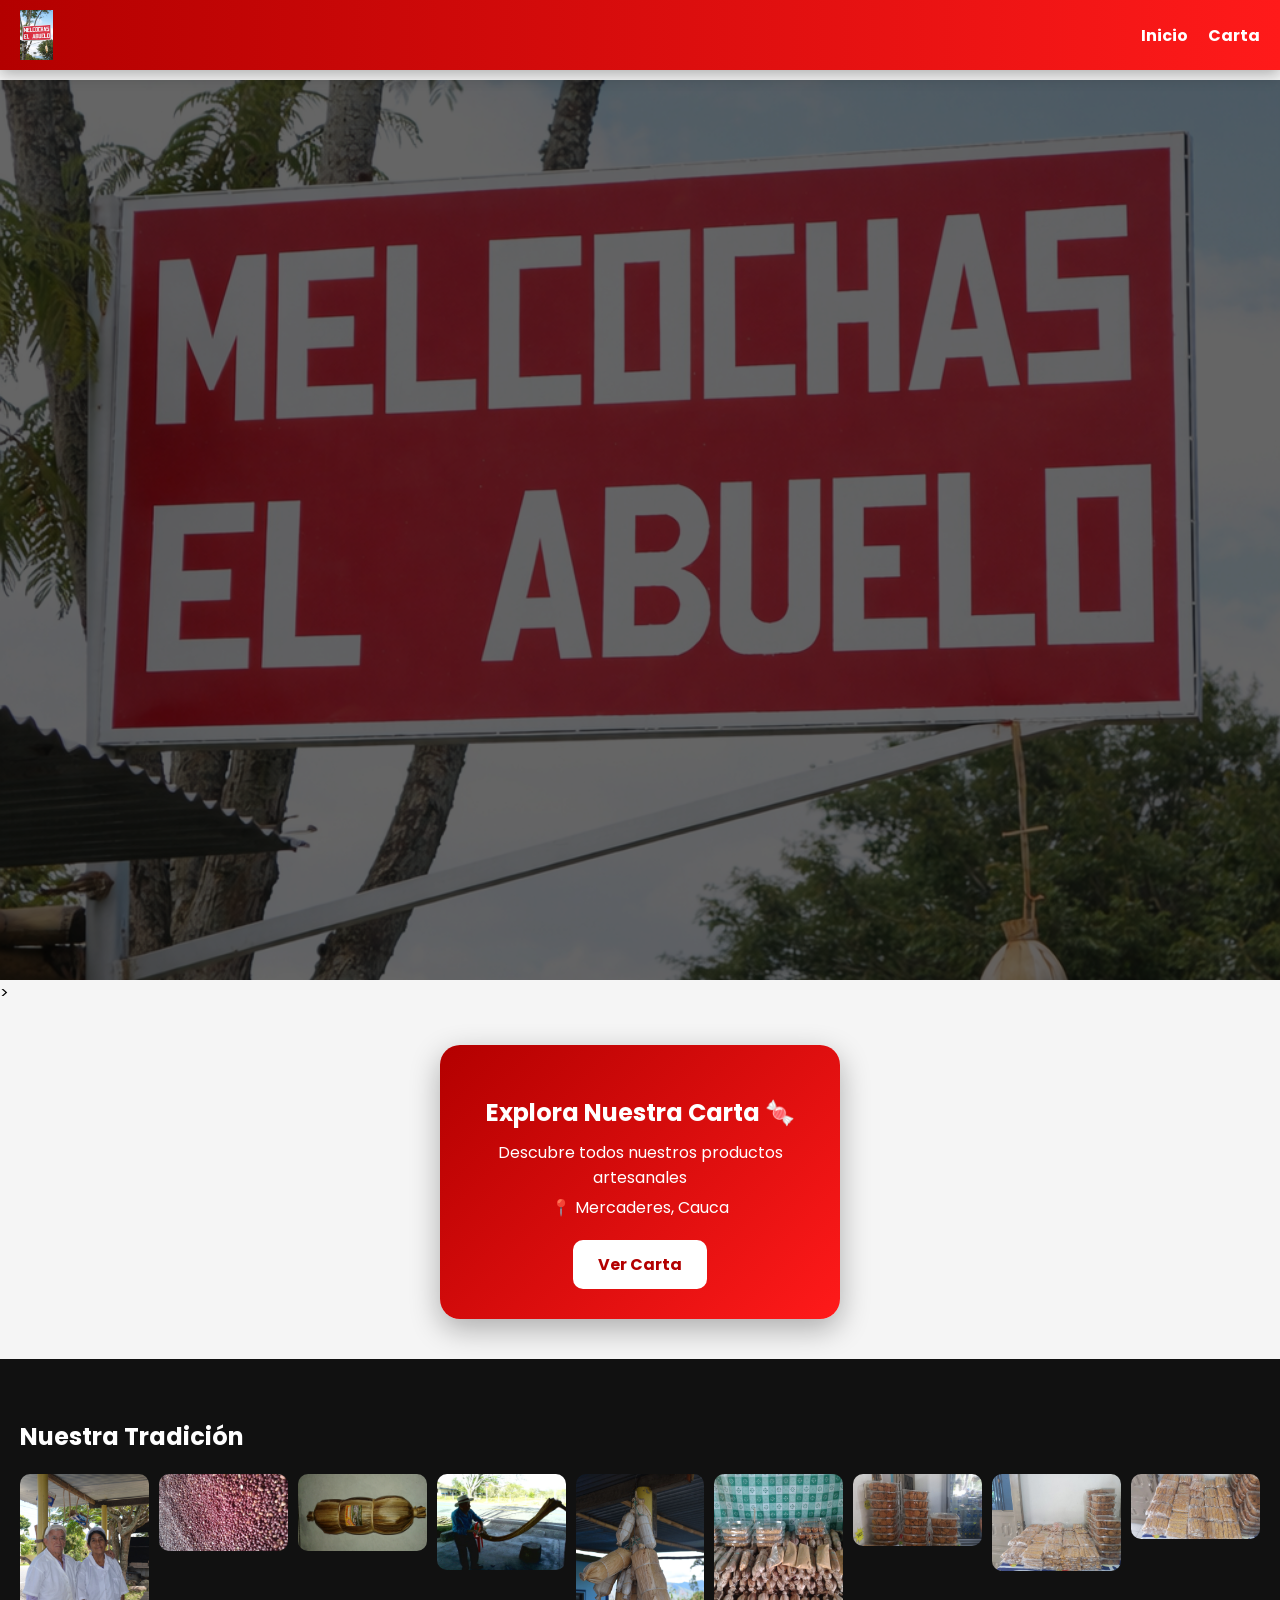
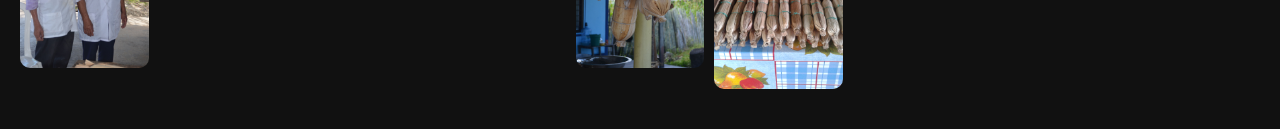
<file: index.html>
<!DOCTYPE html>
<html lang="es">
<head>
<meta charset="UTF-8">
<meta name="viewport" content="width=device-width, initial-scale=1.0">
<title>Melcochas El Abuelo</title>

<!-- SEO -->
<meta name="description" content="Melcochas El Abuelo ofrece dulces tradicionales artesanales con el mejor sabor.">

<!-- Google Fonts -->
<link href="https://fonts.googleapis.com/css2?family=Poppins:wght@300;400;600;700&display=swap" rel="stylesheet">

<!-- Favicon -->
<link rel="icon" href="img/logo.png" type="image/jpeg">

<!-- CSS -->
<link rel="stylesheet" href="styles.css">
</head>

<body>

<header class="navbar">
  <img src="img/logo.png" class="logo" alt="Logo Melcochas El Abuelo">

  <div class="menu-toggle" onclick="toggleMenu()">☰</div>

  <nav id="nav">
    <a href="#">Inicio</a>
    <a href="carta.html">Carta</a>
  </nav>
</header>

<section class="hero">
  <div class="hero-contenido">
  </div>
</section>>

<section class="cta-carta">
  <div class="card-carta">

    <h2>Explora Nuestra Carta 🍬</h2>

    <p>Descubre todos nuestros productos artesanales</p>

    <p class="ubicacion">📍 Mercaderes, Cauca</p>

    <a href="carta.html" class="btn-carta">Ver Carta</a>

  </div>
</section>

<section id="tradicion" class="tradicion">
  <h2>Nuestra Tradición</h2>
  <div class="galeria">
    <img src="img/tradicion1.jpg" alt="Tradición 1">
    <img src="img/tradicion2.jpg" alt="Tradición 2">
    <img src="img/tradicion3.jpg" alt="Tradición 3">
    <img src="img/tradicion6.jpg" alt="Tradición 6">
    <img src="img/tradicion4.jpg" alt="Tradición 4">
    <img src="img/tradicion5.jpg" alt="Tradición 5">
    <img src="img/tradicion7.jpeg" alt="Tradición 7">
    <img src="img/tradicion8.jpeg" alt="Tradición 8">
    <img src="img/tradicion9.jpeg" alt="Tradición 9">
  </div>
</section>

<script src="script.js"></script>
</body>
</html>
</file>
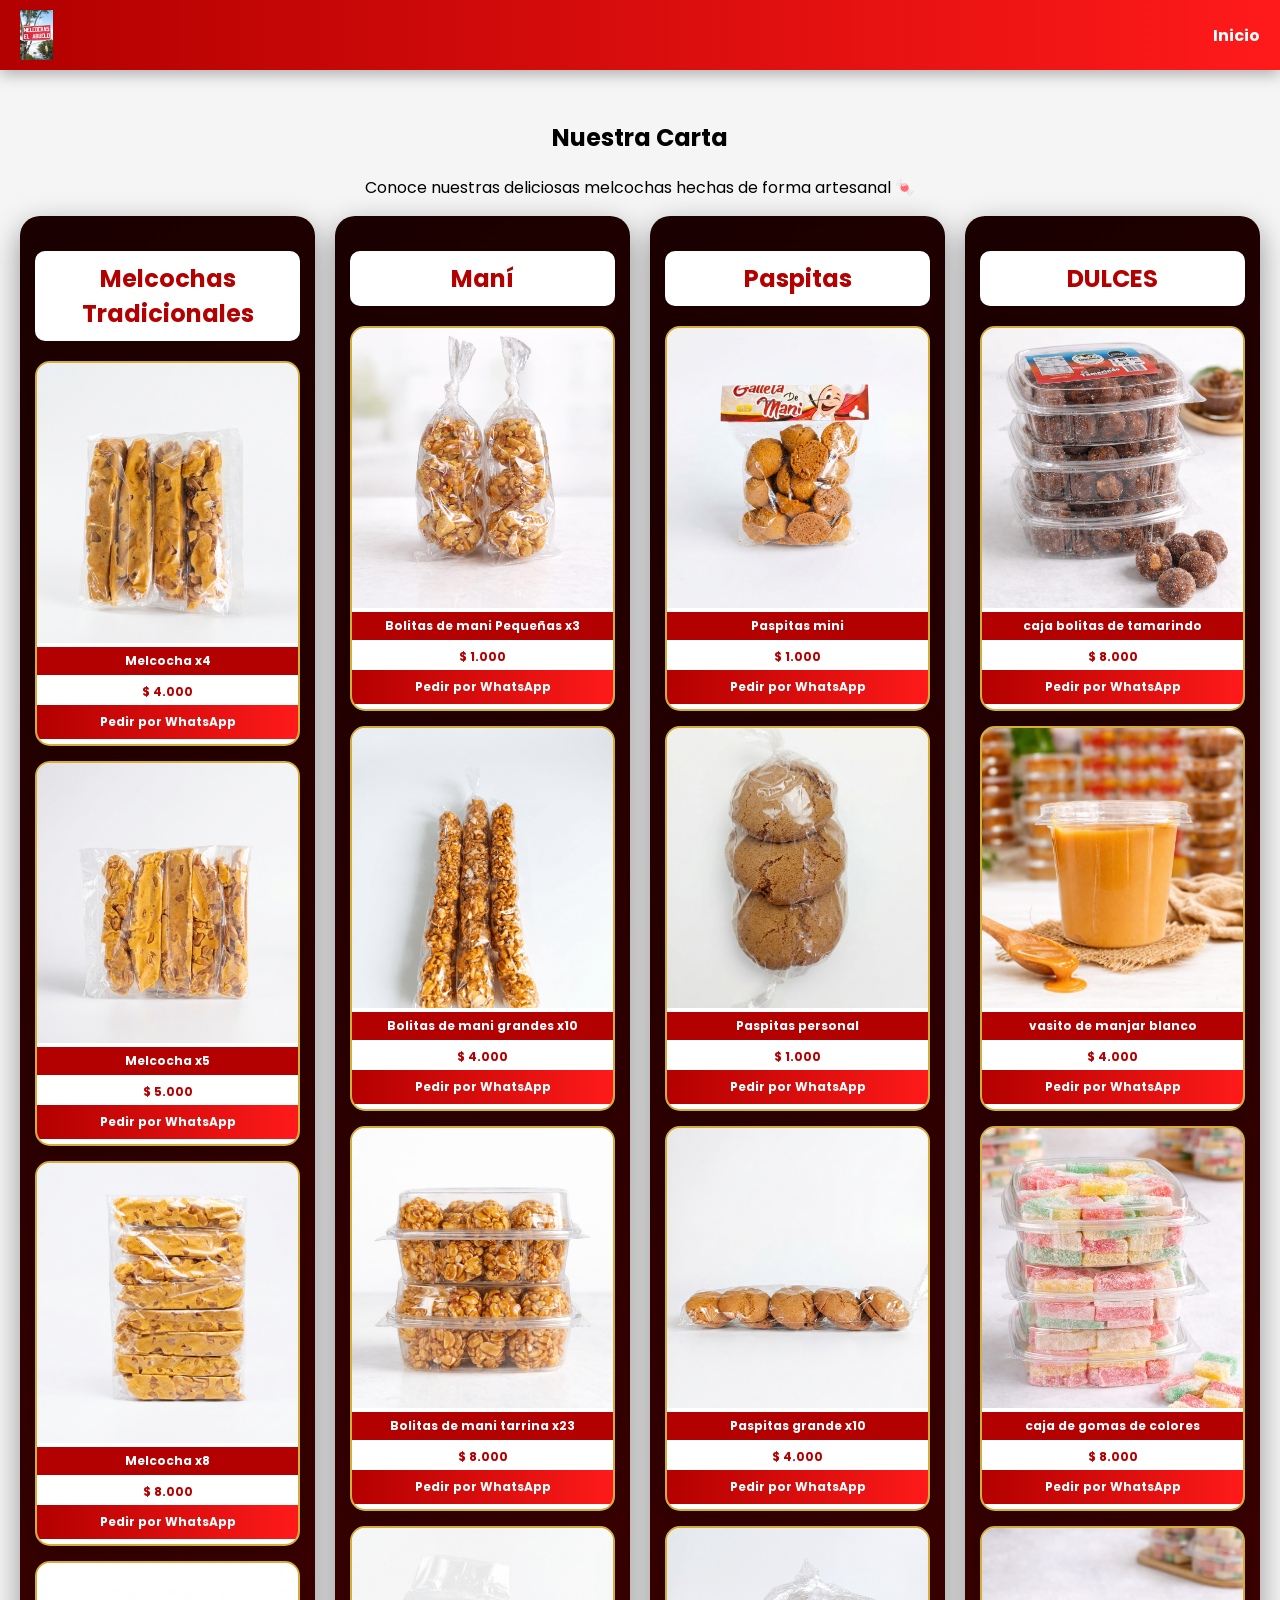
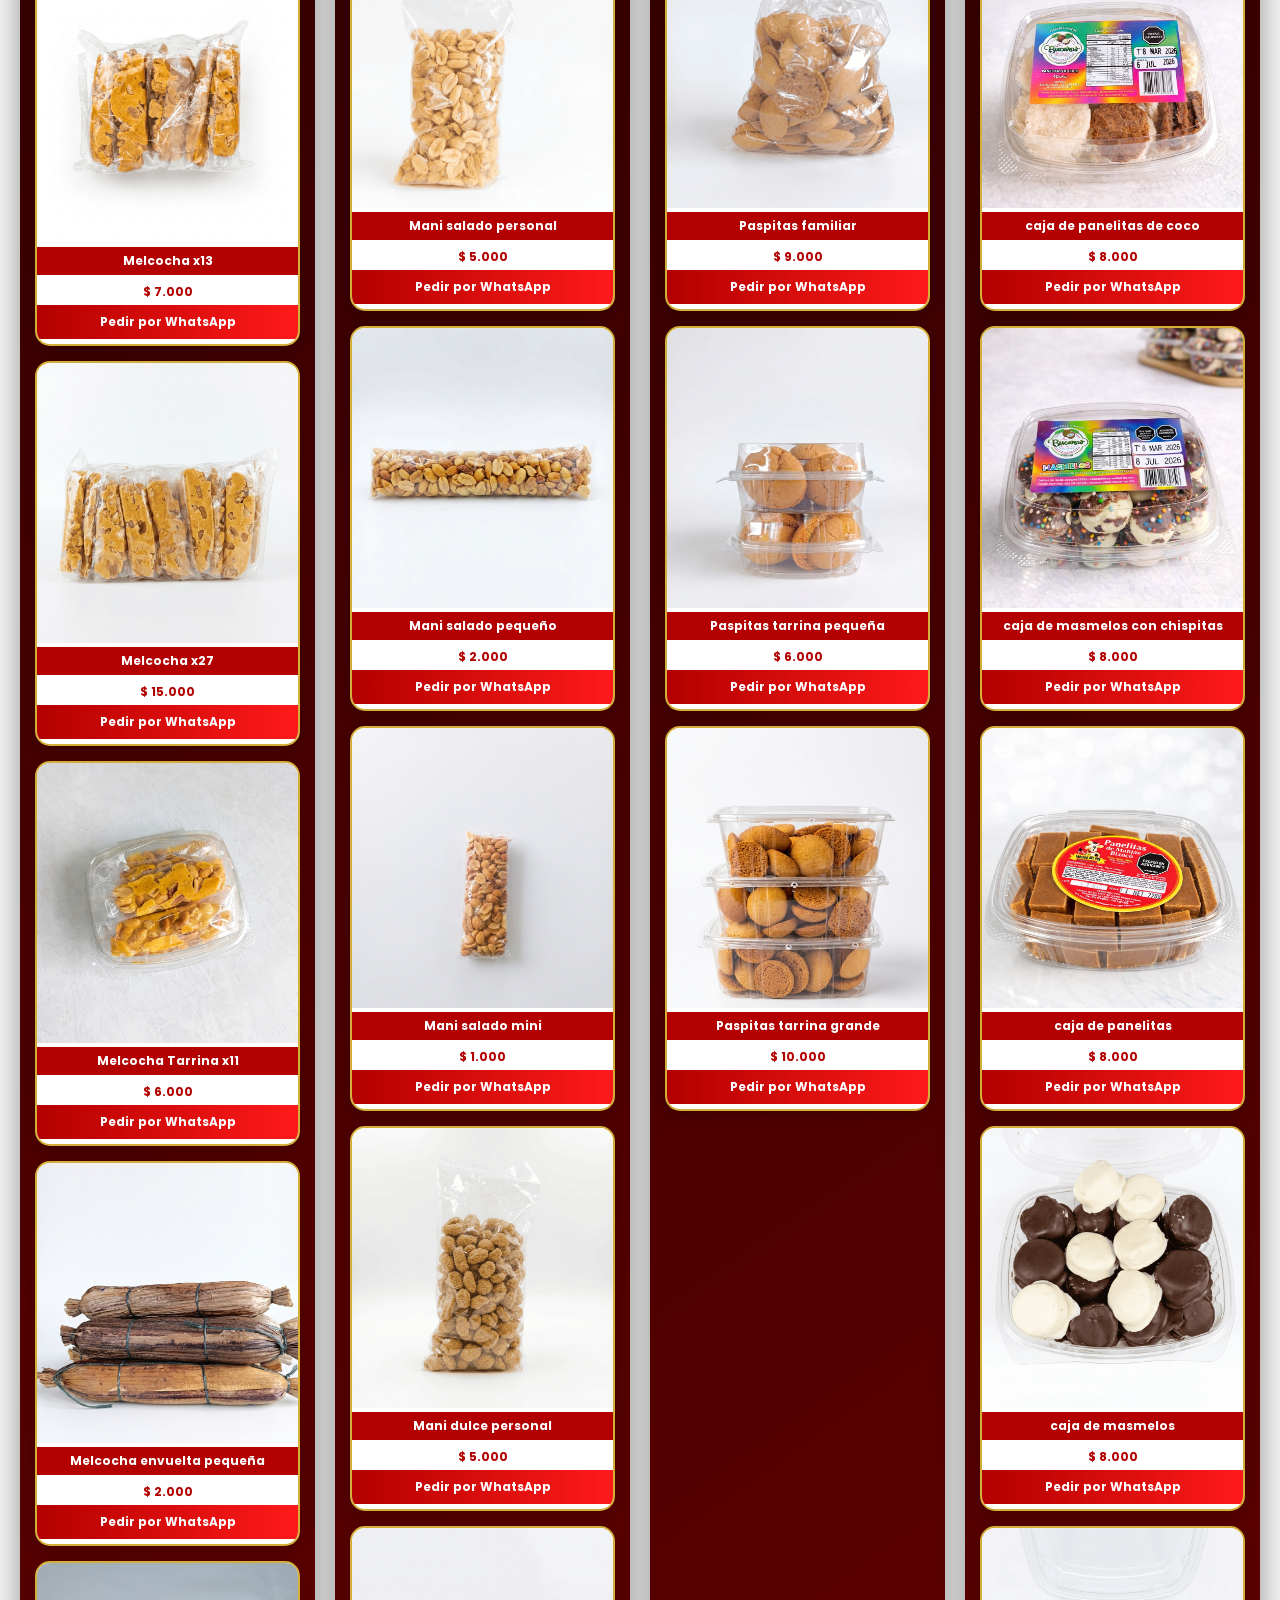
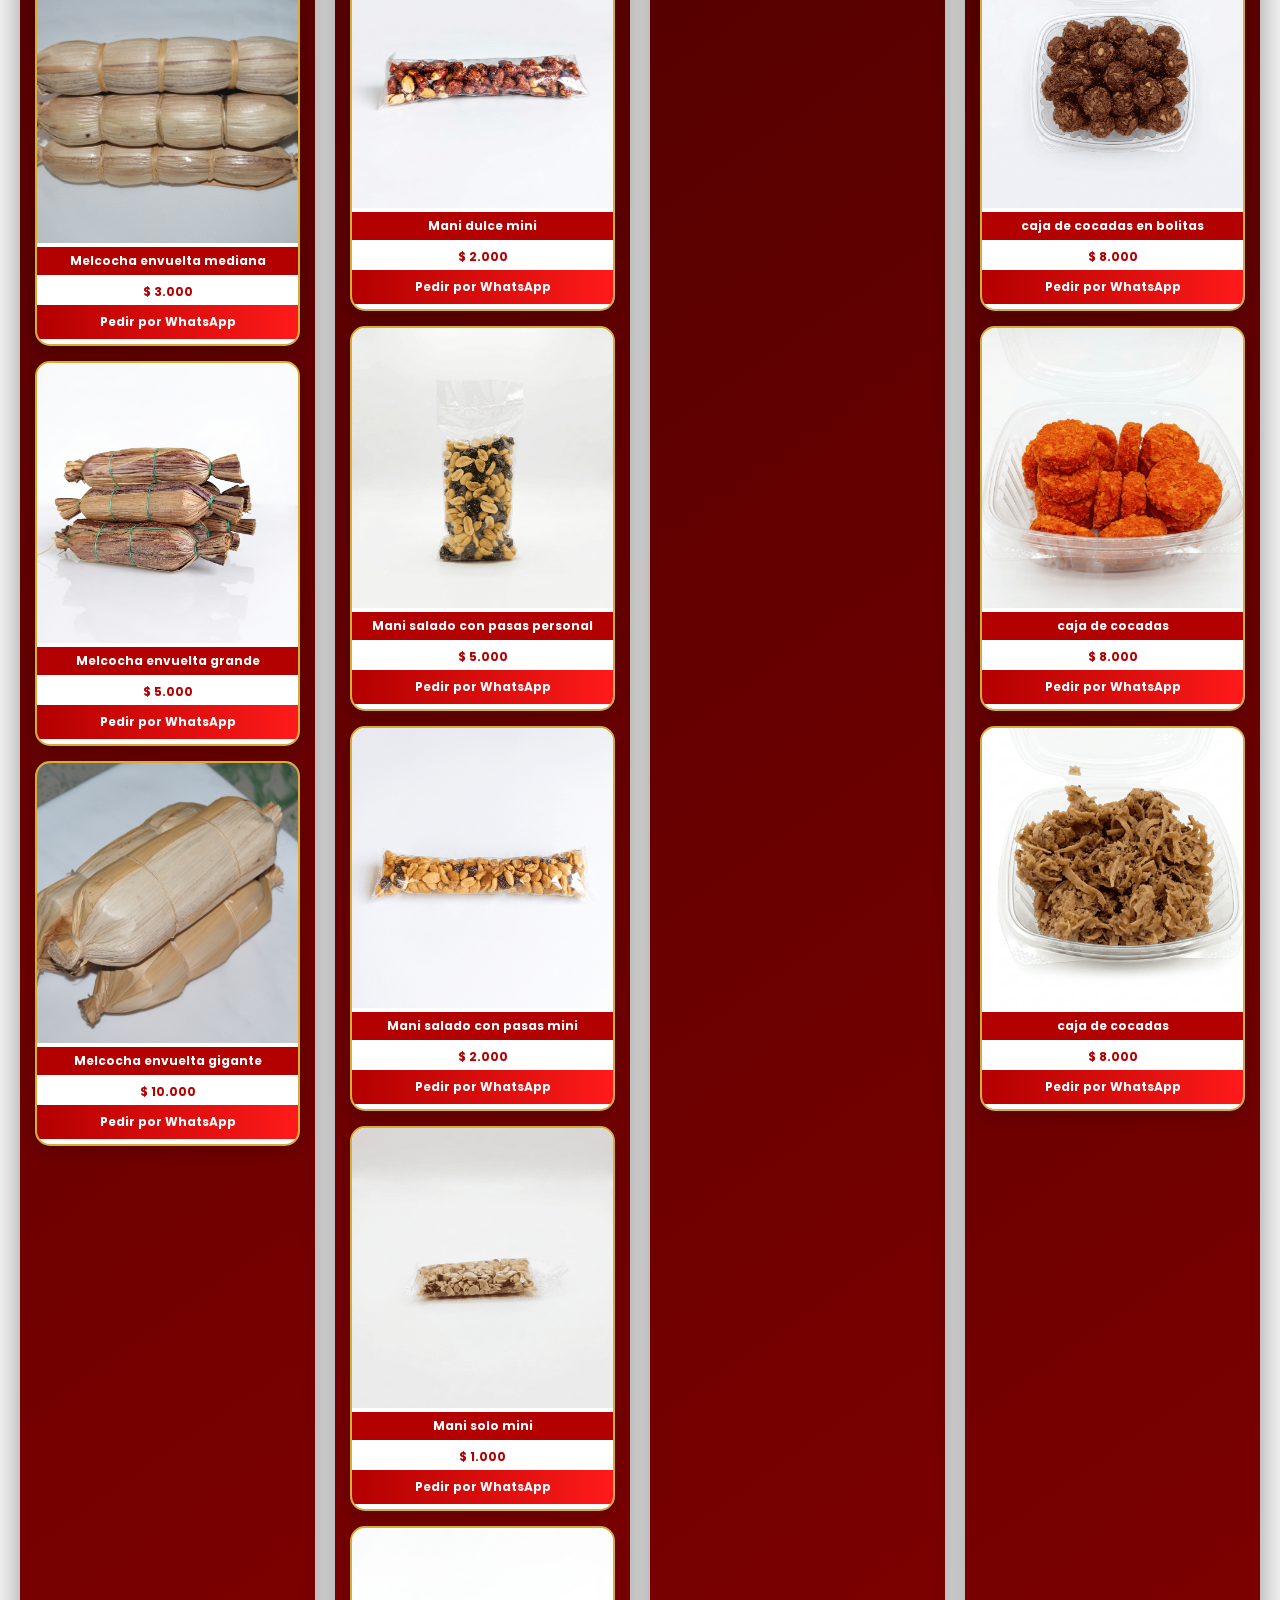
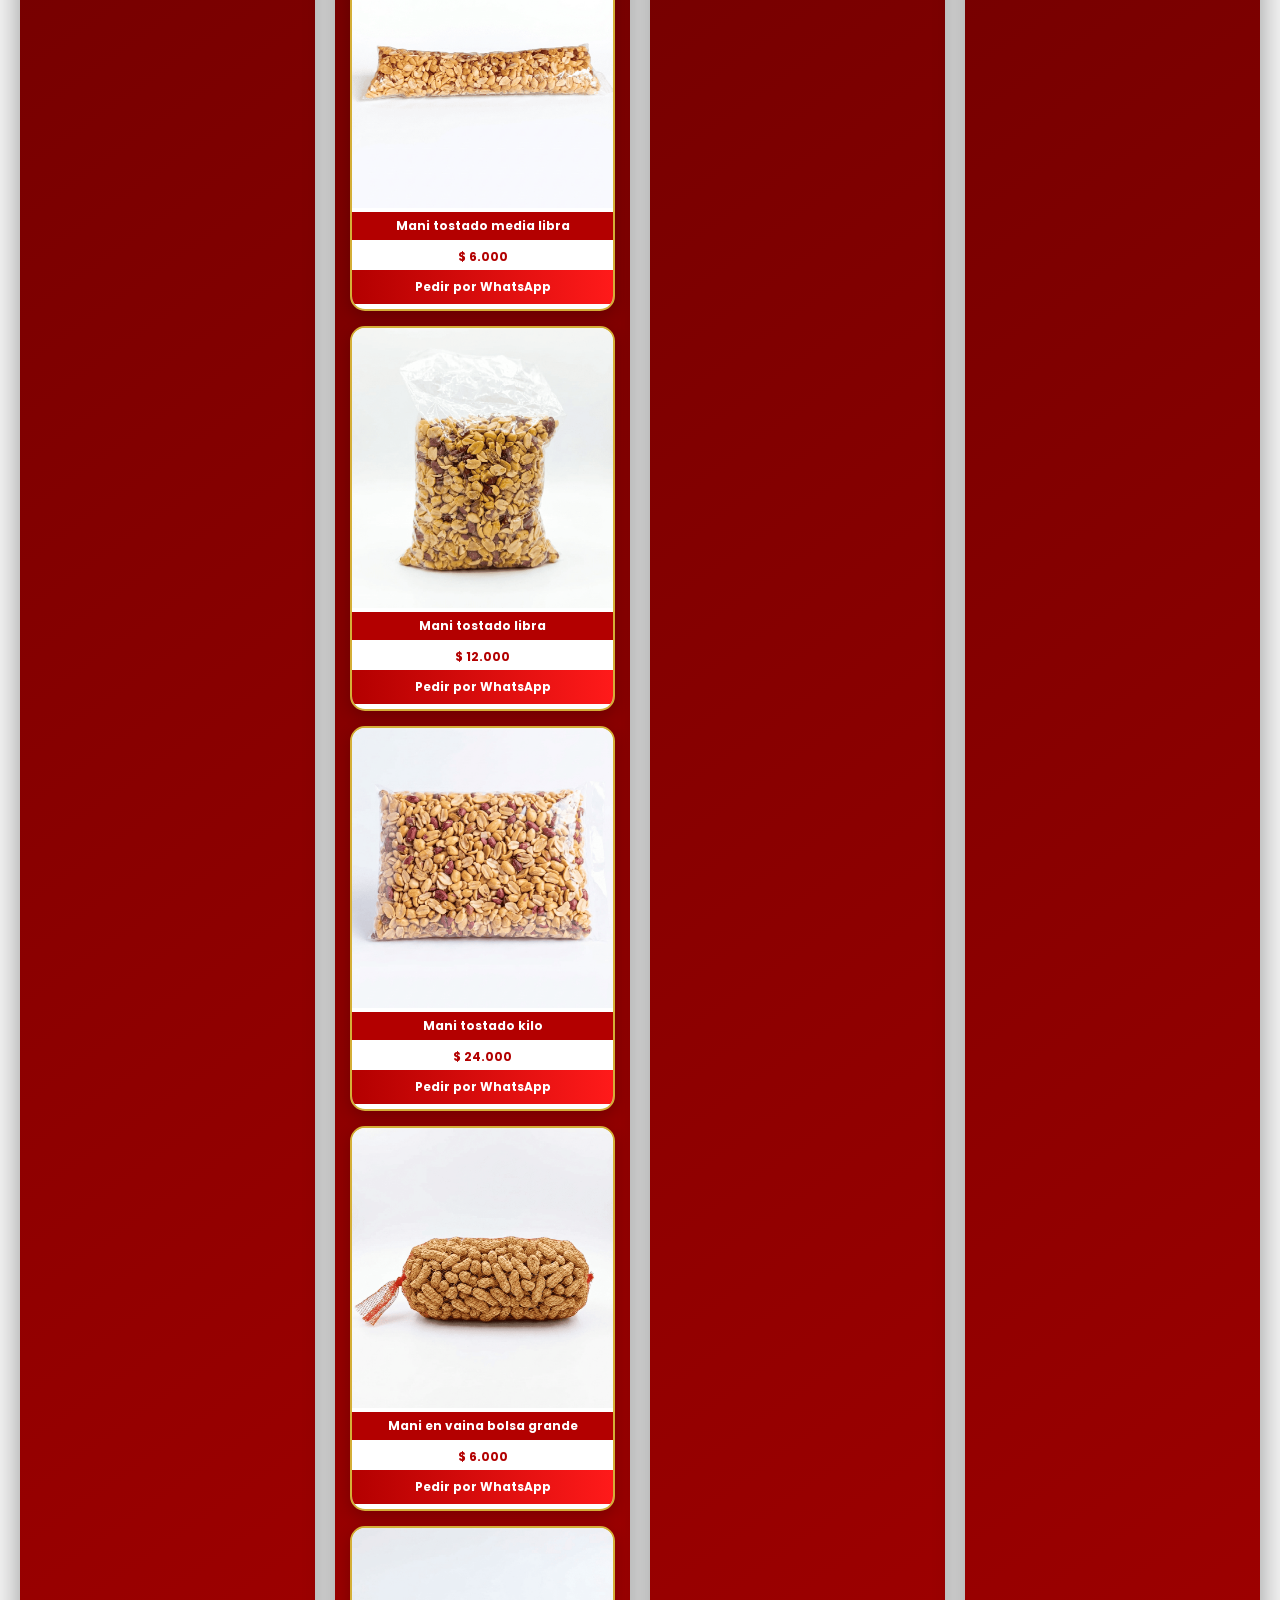
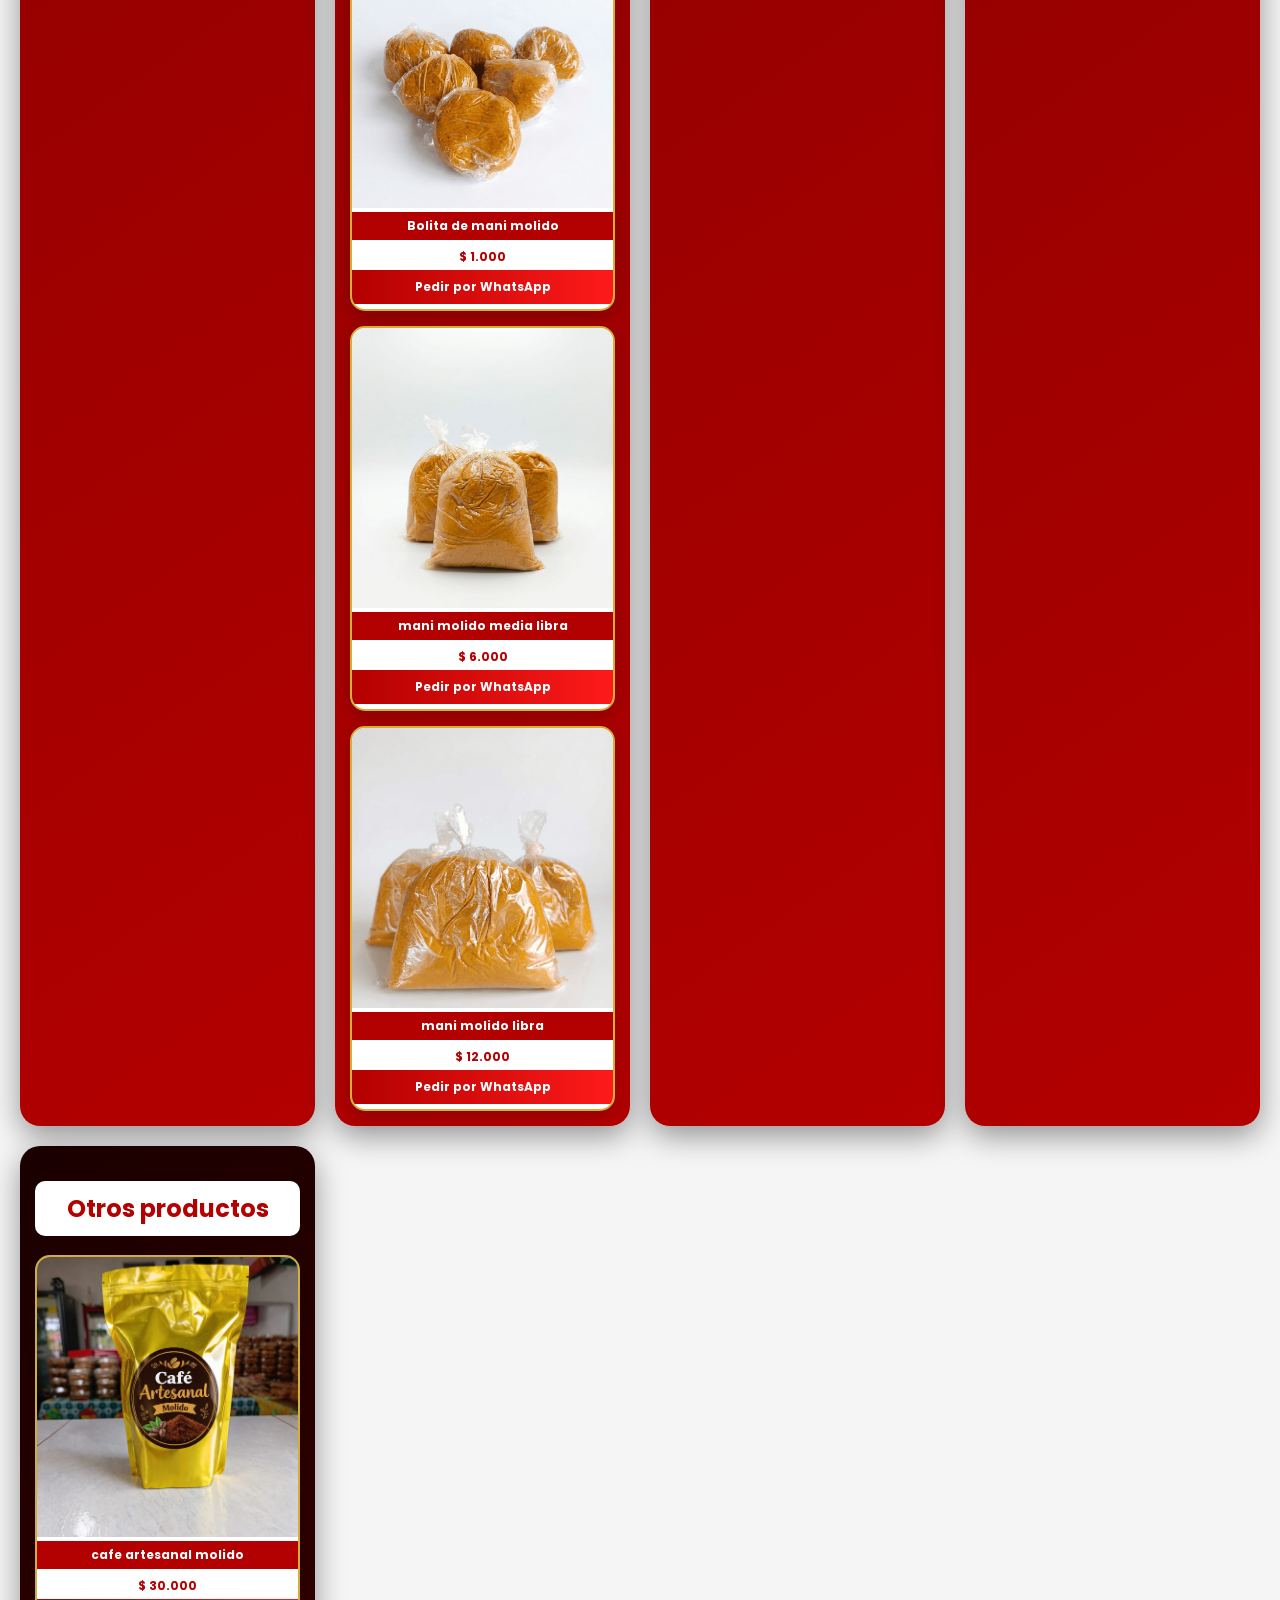
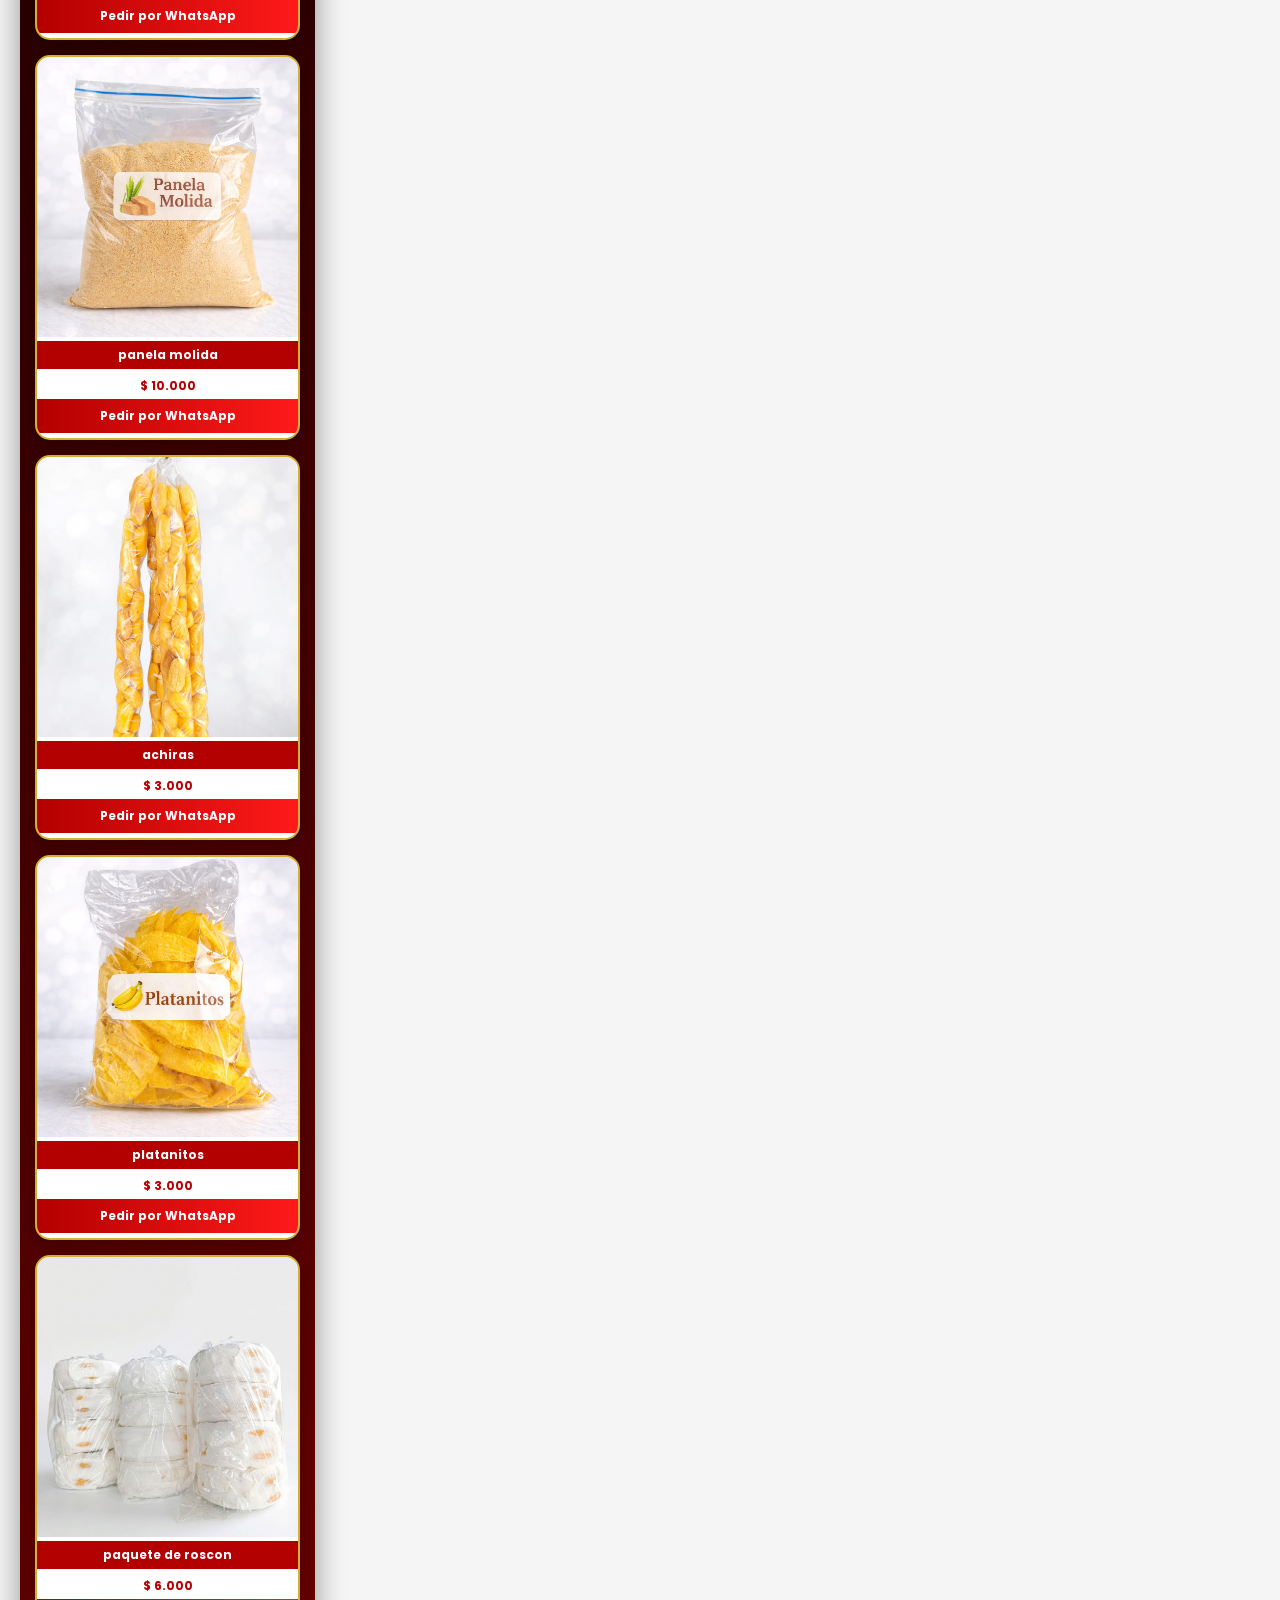
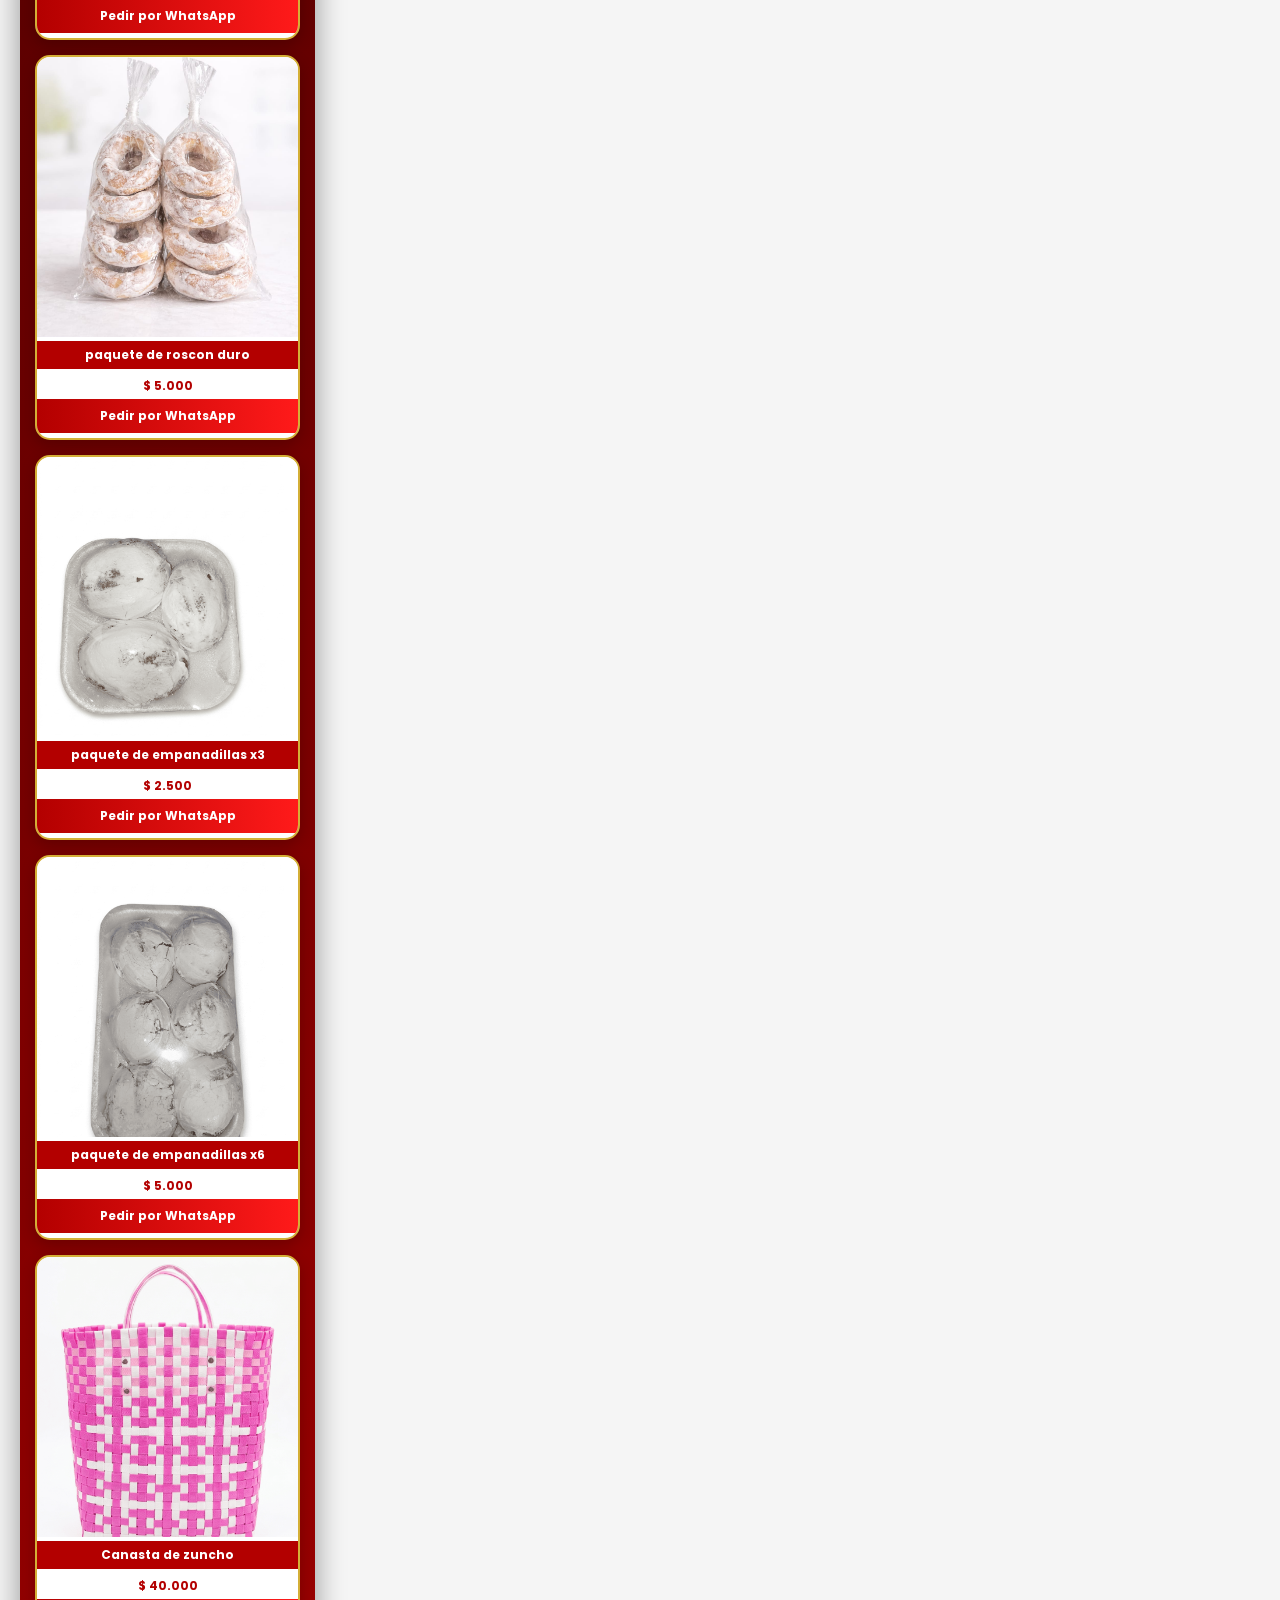
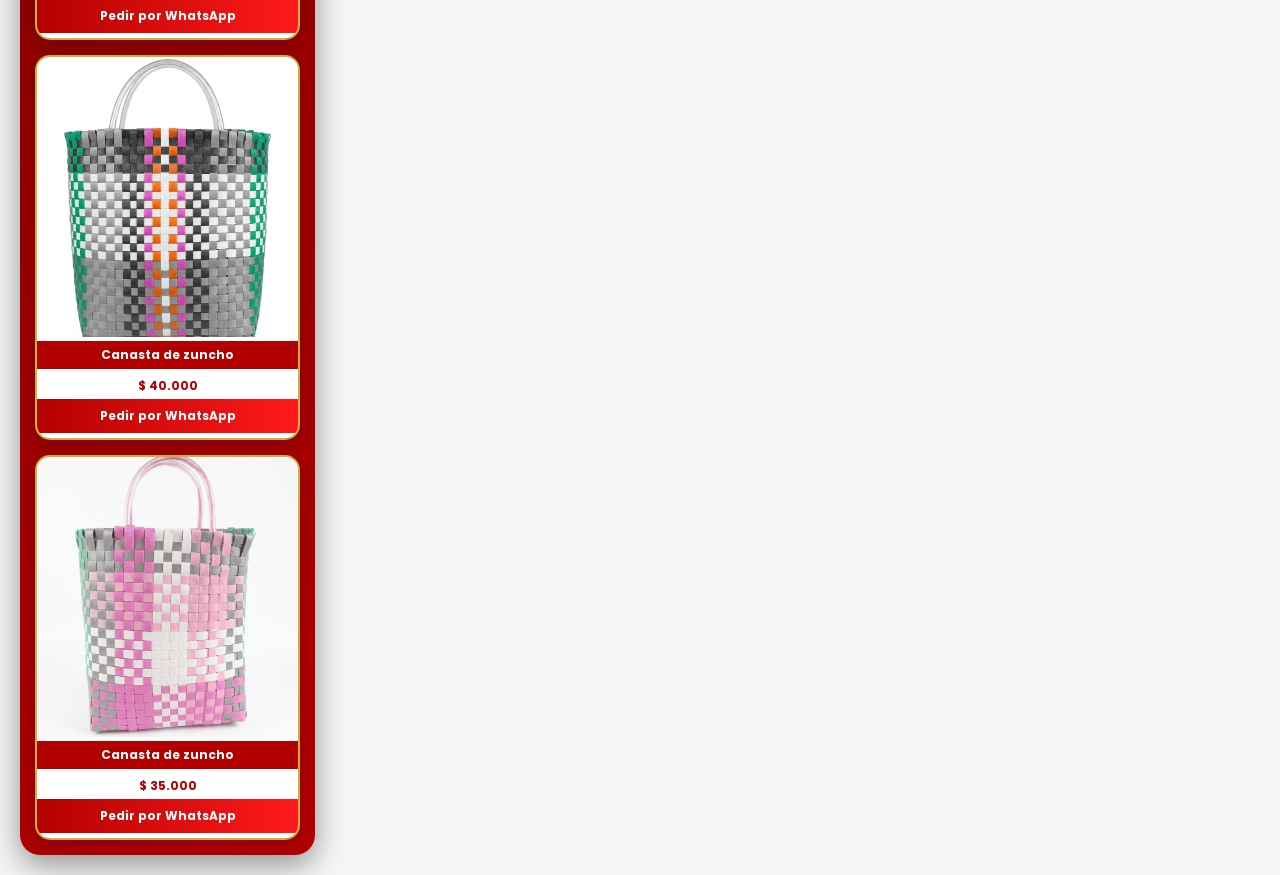
<file: carta.html>
<!DOCTYPE html>
<html lang="es">
<head>
<meta charset="UTF-8">
<meta name="viewport" content="width=device-width, initial-scale=1.0">
<title>Carta - Melcochas El Abuelo</title>

<meta name="description" content="Descubre nuestra deliciosa carta de melcochas y dulces tradicionales.">

<link href="https://fonts.googleapis.com/css2?family=Poppins:wght@300;400;600;700&display=swap" rel="stylesheet">
<link rel="stylesheet" href="styles.css">
<link rel="icon" href="img/logo.png">
</head>

<body>

<header class="navbar">
  <img src="img/logo.png" class="logo" alt="Logo Melcochas El Abuelo">
  <div class="menu-toggle" onclick="toggleMenu()">☰</div>

  <nav id="nav">
    <a href="index.html">Inicio</a>
  </nav>
</header>

<section class="seccion-carta">
  <h1>Nuestra Carta</h1>
  <p class="descripcion-carta">
    Conoce nuestras deliciosas melcochas hechas de forma artesanal 🍬
  </p>
  <div id="contenedor-secciones" class="grid-secciones"></div>
</section>

<!-- MODAL -->
<div id="modal" class="modal">
  <span class="cerrar" onclick="cerrarModal()">✖</span>
  <img id="imgModal" alt="Imagen del producto">
</div>

<script src="script.js"></script>
</body>
</html>
</file>
<file: styles.css>
*{
  box-sizing:border-box;
}

body{
  margin:0;
  font-family:'Poppins', sans-serif;
  margin-top:80px;
  background:#f5f5f5;
}

/* NAVBAR PREMIUM */
.navbar{
  position: fixed;
  top: 0;
  left: 0;
  width: 100%;
  display: flex;
  justify-content: space-between;
  align-items: center;
  background: linear-gradient(90deg,#b30000,#ff1a1a);
  padding: 10px 20px;
  z-index: 1000;
  box-shadow:0 4px 15px rgba(0,0,0,0.3);
}

.logo{
  height: 50px;
  object-fit: contain;
}

nav{
  display:flex;
  gap:20px;
}

nav a{
  color:white;
  text-decoration:none;
  font-weight:bold;
}

nav a:hover{
  color:#ffd700;
}

/* MENÚ */
.menu-toggle{
  display:none;
  font-size:35px;
  color:white;
  cursor:pointer;
  background:rgba(255,255,255,0.1);
  padding:8px 12px;
  border-radius:8px;
}

/* HERO */
.hero{
  height:100vh;
  background:url('img/logo.png') center / cover no-repeat;
  display:flex;
  justify-content:center;
  align-items:center;
  text-align:center;
  position:relative;
  color:white;
}

/* IMAGEN PARA CELULAR */
@media(max-width:768px){
  .hero{
    background:url('img/logo-mobile.png') center / cover no-repeat;
  }
}

.hero::before{
  content:"";
  position:absolute;
  width:100%;
  height:100%;
  background:rgba(0,0,0,0.6);
}

.hero-contenido{
  position:relative;
  z-index:2;
}

.hero-contenido h1{
  font-size:40px;
  color:#ff4d4d;
}

.btn{
  background:white;
  color:#b30000;
  padding:12px 25px;
  border-radius:10px;
  text-decoration:none;
  font-weight:bold;
}

/* UBICACIÓN */
.ubicacion{
  margin:10px 0;
}

/* TRADICIÓN */
.tradicion{
  background:#111;
  color:white;
  padding:40px 20px;
}

.galeria{
  display:grid;
  grid-template-columns:repeat(auto-fit,minmax(120px,1fr));
  gap:10px;
}

.galeria img{
  width:100%;
  border-radius:10px;
}

/* CARTA */
.seccion-carta{
  padding:20px;
  text-align:center;
}

.grid-secciones{
  display:grid;
  grid-template-columns:repeat(auto-fit,minmax(280px,1fr));
  gap:20px;
}

/* 🔴 TARJETAS GRANDES PREMIUM */
.tarjeta-seccion{
  background:linear-gradient(145deg,#1a0000,#b30000);
  border-radius:20px;
  padding:15px;
  box-shadow:0 10px 30px rgba(0,0,0,0.4);
}

/* PRODUCTOS */
.productos{
  display:grid;
  grid-template-columns: repeat(auto-fit, minmax(160px,1fr));
  gap:15px;
}

/* TARJETA PRODUCTO */
.producto{
  background:white;
  border-radius:15px;
  overflow:hidden;
  display:flex;
  flex-direction:column;
  justify-content:space-between;
  height:100%;

  border:2px solid #d4af37; /* 🔥 dorado */
  box-shadow:0 5px 15px rgba(0,0,0,0.2);
}
/* IMAGEN PROTAGONISTA 🔥 */
.producto img{
  width:100%;
  height:280px;
  object-fit:cover;
}

.producto{
  padding-bottom:5px;
}

/* TEXTO */
.producto p{
  font-size:12px;
  margin:4px 0;
}

/* PRECIO */
.producto p:nth-child(3){
  font-weight:bold;
  color:#b30000;
}

/* BOTÓN ALINEADO */
.producto a{
  margin-top:auto;
  background:linear-gradient(90deg,#b30000,#ff1a1a);
  color:white;
  padding:8px;
  text-decoration:none;
  font-size:12px;
  font-weight:bold;
}

/* MODAL */
.modal{
  display:none;
  position:fixed;
  width:100%;
  height:100%;
  background:rgba(0,0,0,0.9);
  justify-content:center;
  align-items:center;
}

.modal img{
  max-width:90%;
  max-height:90%;
}

.cerrar{
  position:absolute;
  top:20px;
  right:20px;
  color:white;
  font-size:30px;
}

/* RESPONSIVE */
@media(max-width:768px){

  .menu-toggle{
    display:block;
  }

  nav{
    display:none;
    flex-direction:column;
    position:absolute;
    top:70px;
    right:10px;
    background:#b30000;
    width:200px;
    padding:20px;
    border-radius:10px;
  }

  nav.active{
    display:flex;
  }

}

/* CTA CARTA */
.cta-carta{
  display:flex;
  justify-content:center;
  padding:40px 20px;
}

/* TARJETA */
.card-carta{
  background:linear-gradient(135deg,#b30000,#ff1a1a);
  color:white;
  padding:30px;
  border-radius:20px;
  text-align:center;
  max-width:400px;
  width:100%;
  box-shadow:0 10px 30px rgba(0,0,0,0.3);
  transition:0.3s;
}

.card-carta:hover{
  transform:translateY(-5px);
}

/* TEXTO */
.card-carta h2{
  margin-bottom:10px;
}

.card-carta p{
  margin:5px 0;
}

/* BOTÓN */
.btn-carta{
  display:inline-block;
  margin-top:15px;
  background:white;
  color:#b30000;
  padding:12px 25px;
  border-radius:10px;
  text-decoration:none;
  font-weight:bold;
  transition:0.3s;
}

.btn-carta:hover{
  background:#ffdada;
}

.producto p:first-of-type{
  background:#b30000;
  color:white;
  padding:5px;
  font-weight:bold;
}

.producto:hover{
  box-shadow:0 0 15px #d4af37;
  transform:scale(1.03);
}

.tarjeta-seccion h2{
  background:white;
  color:#b30000;
  padding:10px;
  border-radius:10px;
  text-align:center;
  font-weight:bold;
}
</file>
